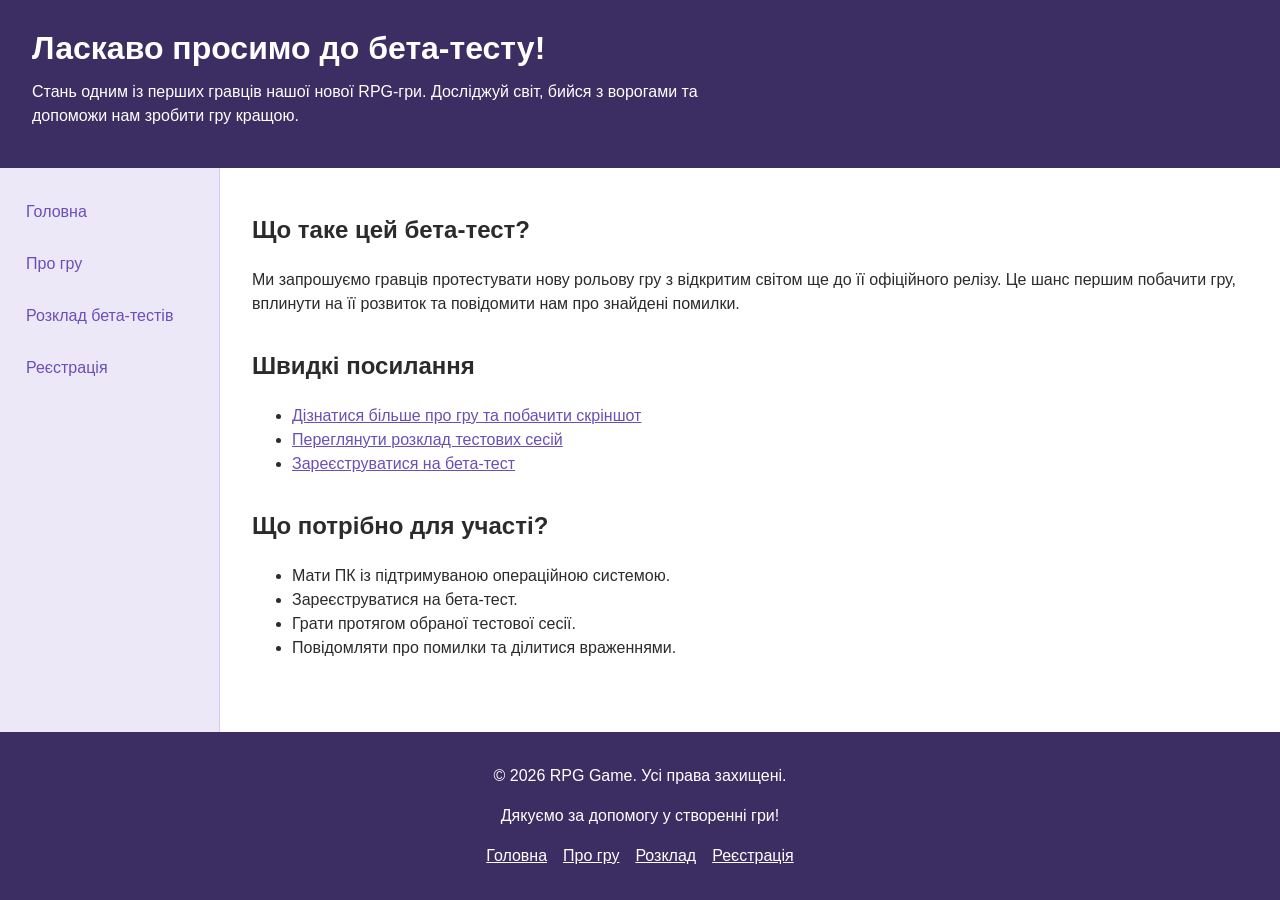
<file: index.html>
<!DOCTYPE html>
<html lang="uk">
<head>
<meta charset="UTF-8">
<meta name="viewport" content="width=device-width, initial-scale=1.0">
<title>Бета-тест RPG — Головна</title>
<link rel="stylesheet" href="style.css">
</head>
<body>

<div class="page">

    <div class="header">
        <h1>Ласкаво просимо до бета-тесту!</h1>
        <p>
            Стань одним із перших гравців нашої нової RPG-гри.
            Досліджуй світ, бийся з ворогами та допоможи нам зробити гру кращою.
        </p>
    </div>

    <div class="sidebar">
        <nav>
            <ul>
                <li><a href="index.html">Головна</a></li>
                <li><a href="about.html">Про гру</a></li>
                <li><a href="schedule.html">Розклад бета-тестів</a></li>
                <li><a href="register.html">Реєстрація</a></li>
            </ul>
        </nav>
    </div>

    <div class="content">
        <main>

            <section>
                <h2>Що таке цей бета-тест?</h2>
                <p>
                    Ми запрошуємо гравців протестувати нову рольову гру з відкритим світом
                    ще до її офіційного релізу. Це шанс першим побачити гру, вплинути
                    на її розвиток та повідомити нам про знайдені помилки.
                </p>
            </section>

            <section>
                <h2>Швидкі посилання</h2>
                <ul>
                    <li><a href="about.html">Дізнатися більше про гру та побачити скріншот</a></li>
                    <li><a href="schedule.html">Переглянути розклад тестових сесій</a></li>
                    <li><a href="register.html">Зареєструватися на бета-тест</a></li>
                </ul>
            </section>

            <section>
                <h2>Що потрібно для участі?</h2>
                <ul>
                    <li>Мати ПК із підтримуваною операційною системою.</li>
                    <li>Зареєструватися на бета-тест.</li>
                    <li>Грати протягом обраної тестової сесії.</li>
                    <li>Повідомляти про помилки та ділитися враженнями.</li>
                </ul>
            </section>

        </main>
    </div>

    <div class="footer">
        <p>&copy; 2026 RPG Game. Усі права захищені.</p>
        <p>Дякуємо за допомогу у створенні гри!</p>

        <nav>
            <ul>
                <li><a href="index.html">Головна</a></li>
                <li><a href="about.html">Про гру</a></li>
                <li><a href="schedule.html">Розклад</a></li>
                <li><a href="register.html">Реєстрація</a></li>
            </ul>
        </nav>
    </div>

</div>

</body>
</html>
</file>
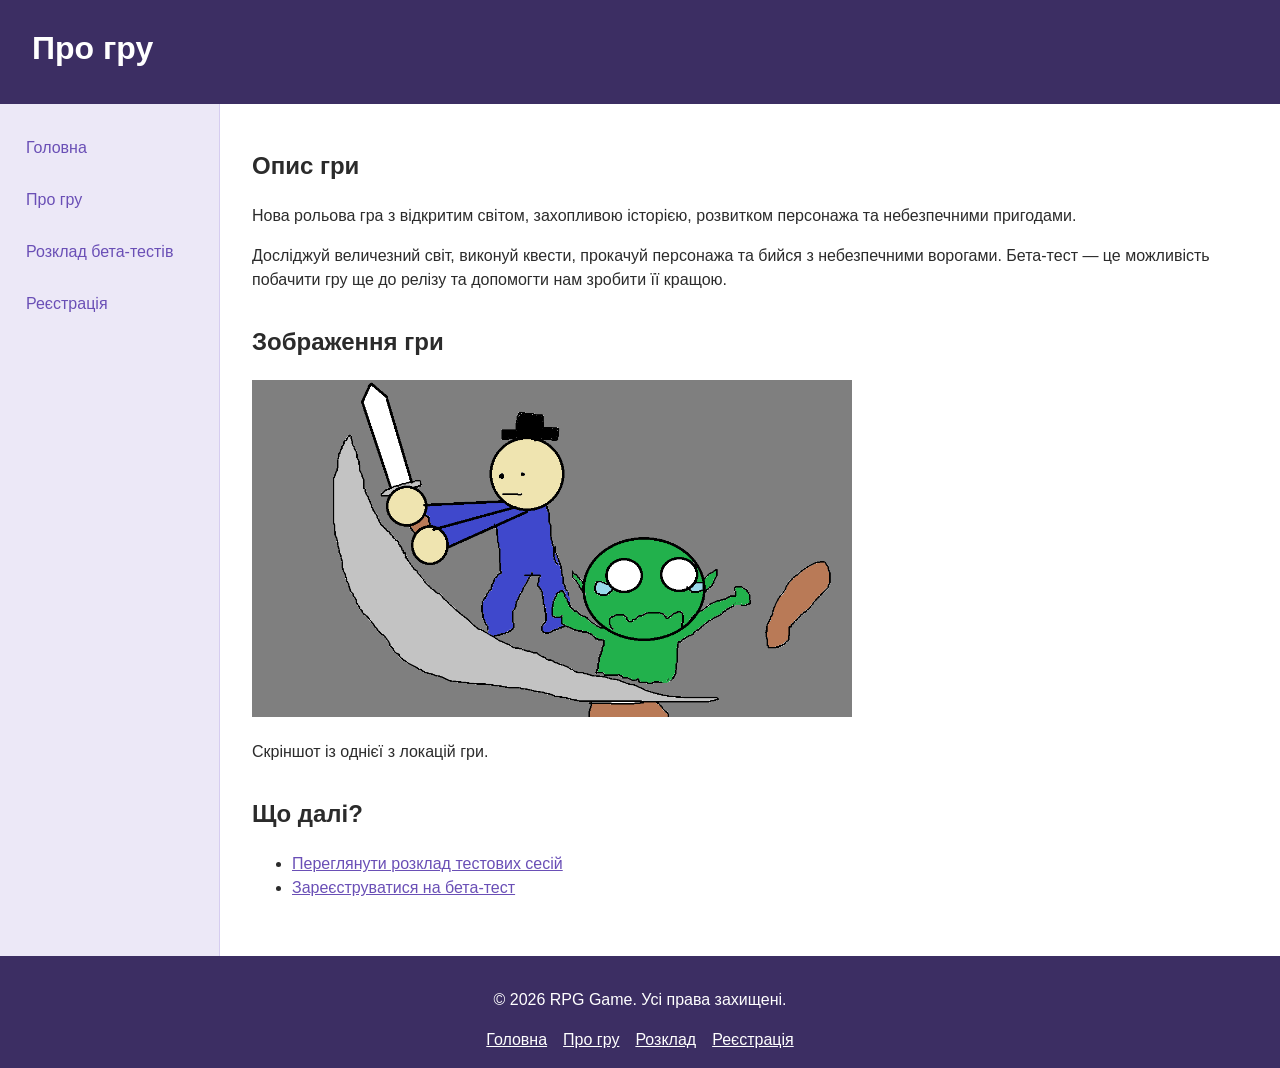
<file: about.html>
<!DOCTYPE html>
<html lang="uk">
<head>
<meta charset="UTF-8">
<meta name="viewport" content="width=device-width, initial-scale=1.0">
<title>Бета-тест RPG — Про гру</title>
<link rel="stylesheet" href="style.css">
</head>
<body>

<div class="page">

    <div class="header">
        <h1>Про гру</h1>
    </div>

    <div class="sidebar">
        <nav>
            <ul>
                <li><a href="index.html">Головна</a></li>
                <li><a href="about.html">Про гру</a></li>
                <li><a href="schedule.html">Розклад бета-тестів</a></li>
                <li><a href="register.html">Реєстрація</a></li>
            </ul>
        </nav>
    </div>

    <div class="content">
        <main>

            <section>
                <h2>Опис гри</h2>
                <p>
                    Нова рольова гра з відкритим світом, захопливою історією,
                    розвитком персонажа та небезпечними пригодами.
                </p>
                <p>
                    Досліджуй величезний світ, виконуй квести, прокачуй персонажа
                    та бийся з небезпечними ворогами. Бета-тест — це можливість
                    побачити гру ще до релізу та допомогти нам зробити її кращою.
                </p>
            </section>

            <section>
                <h2>Зображення гри</h2>
                <img src="game_screenshot.png" alt="Зображення з RPG гри" width="600">
                <p>Скріншот із однієї з локацій гри.</p>
            </section>

            <section>
                <h2>Що далі?</h2>
                <ul>
                    <li><a href="schedule.html">Переглянути розклад тестових сесій</a></li>
                    <li><a href="register.html">Зареєструватися на бета-тест</a></li>
                </ul>
            </section>

        </main>
    </div>

    <div class="footer">
        <p>&copy; 2026 RPG Game. Усі права захищені.</p>

        <nav>
            <ul>
                <li><a href="index.html">Головна</a></li>
                <li><a href="about.html">Про гру</a></li>
                <li><a href="schedule.html">Розклад</a></li>
                <li><a href="register.html">Реєстрація</a></li>
            </ul>
        </nav>
    </div>

</div>

</body>
</html>
</file>
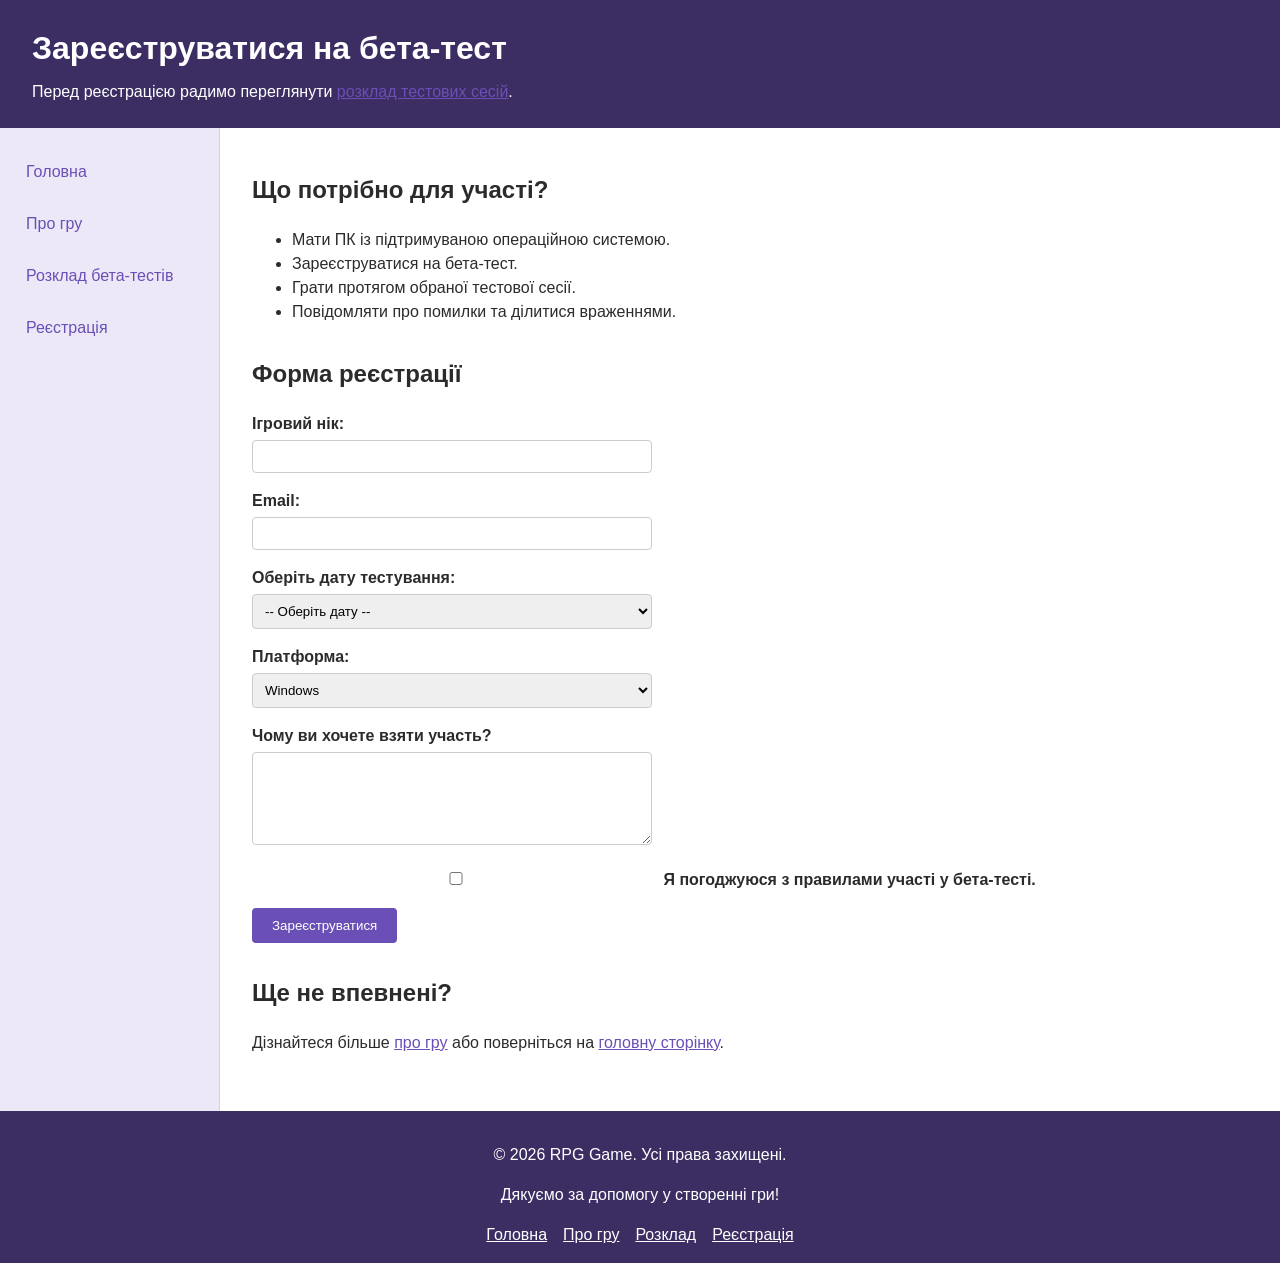
<file: register.html>
<!DOCTYPE html>
<html lang="uk">
<head>
<meta charset="UTF-8">
<meta name="viewport" content="width=device-width, initial-scale=1.0">
<title>Бета-тест RPG — Реєстрація</title>
<link rel="stylesheet" href="style.css">
</head>
<body>

<div class="page">

    <div class="header">
        <h1>Зареєструватися на бета-тест</h1>
        <p>
            Перед реєстрацією радимо переглянути
            <a href="schedule.html">розклад тестових сесій</a>.
        </p>
    </div>

    <div class="sidebar">
        <nav>
            <ul>
                <li><a href="index.html">Головна</a></li>
                <li><a href="about.html">Про гру</a></li>
                <li><a href="schedule.html">Розклад бета-тестів</a></li>
                <li><a href="register.html">Реєстрація</a></li>
            </ul>
        </nav>
    </div>

    <div class="content">
        <main>

            <section>
                <h2>Що потрібно для участі?</h2>
                <ul>
                    <li>Мати ПК із підтримуваною операційною системою.</li>
                    <li>Зареєструватися на бета-тест.</li>
                    <li>Грати протягом обраної тестової сесії.</li>
                    <li>Повідомляти про помилки та ділитися враженнями.</li>
                </ul>
            </section>

            <section>
                <h2>Форма реєстрації</h2>

                <form action="#" method="post">

                    <p>
                        <label for="nickname">Ігровий нік:</label><br>
                        <input type="text" id="nickname" name="nickname" required>
                    </p>

                    <p>
                        <label for="email">Email:</label><br>
                        <input type="email" id="email" name="email" required>
                    </p>

                    <p>
                        <label for="test-date">Оберіть дату тестування:</label><br>
                        <select id="test-date" name="test-date" required>
                            <option value="">-- Оберіть дату --</option>
                            <option value="20-09-2026">20.09.2026</option>
                            <option value="27-09-2026">27.09.2026</option>
                            <option value="04-10-2026">04.10.2026</option>
                            <option value="11-10-2026">11.10.2026</option>
                        </select>
                    </p>

                    <p>
                        <label for="platform">Платформа:</label><br>
                        <select id="platform" name="platform">
                            <option value="windows">Windows</option>
                            <option value="macos">macOS</option>
                            <option value="linux">Linux</option>
                        </select>
                    </p>

                    <p>
                        <label for="message">Чому ви хочете взяти участь?</label><br>
                        <textarea id="message" name="message" rows="5" cols="40"></textarea>
                    </p>

                    <p>
                        <input type="checkbox" id="rules" name="rules" required>
                        <label for="rules">
                            Я погоджуюся з правилами участі у бета-тесті.
                        </label>
                    </p>

                    <button type="submit">Зареєструватися</button>

                </form>
            </section>

            <section>
                <h2>Ще не впевнені?</h2>
                <p>
                    Дізнайтеся більше <a href="about.html">про гру</a>
                    або поверніться на <a href="index.html">головну сторінку</a>.
                </p>
            </section>

        </main>
    </div>

    <div class="footer">
        <p>&copy; 2026 RPG Game. Усі права захищені.</p>
        <p>Дякуємо за допомогу у створенні гри!</p>

        <nav>
            <ul>
                <li><a href="index.html">Головна</a></li>
                <li><a href="about.html">Про гру</a></li>
                <li><a href="schedule.html">Розклад</a></li>
                <li><a href="register.html">Реєстрація</a></li>
            </ul>
        </nav>
    </div>

</div>

</body>
</html>
</file>
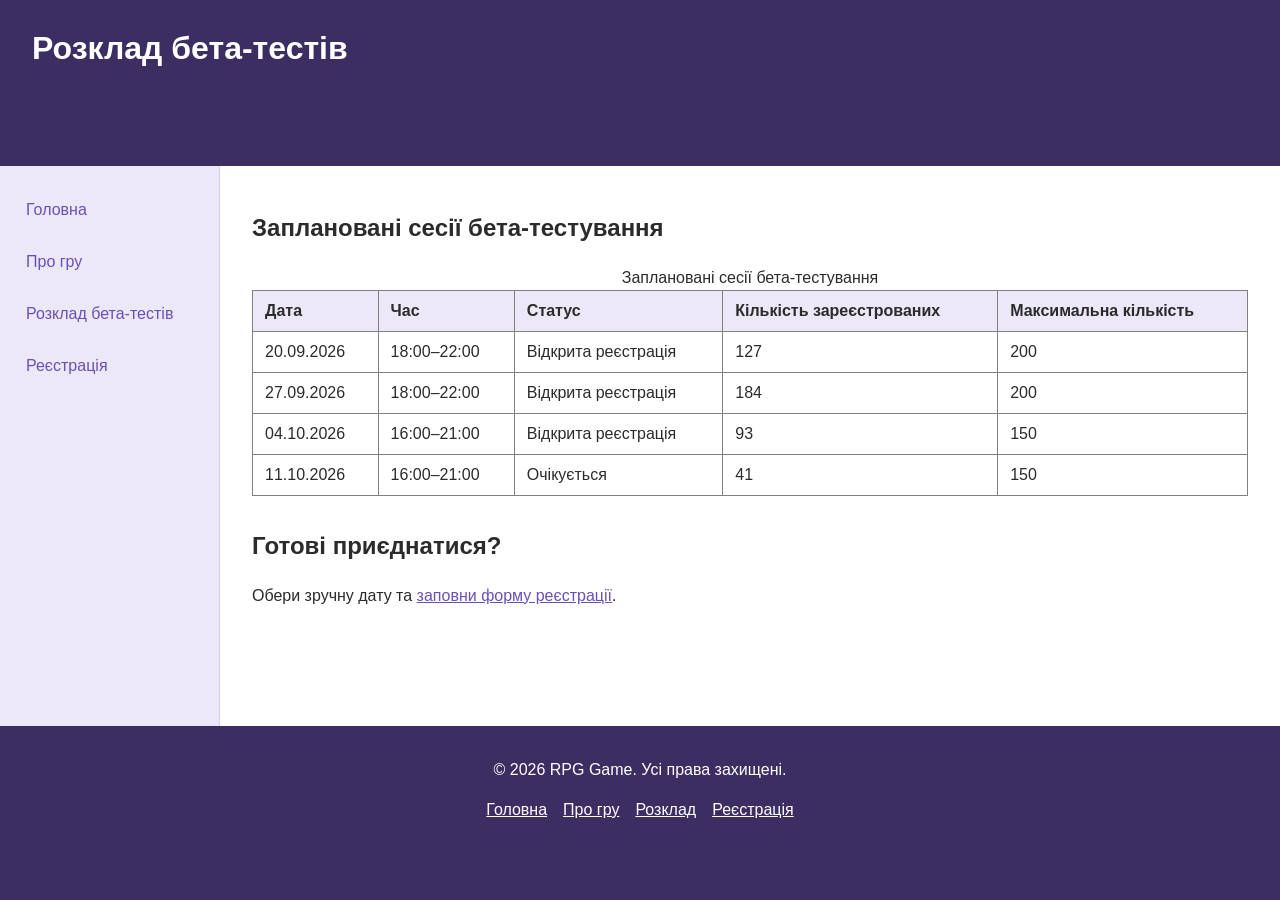
<file: schedule.html>
<!DOCTYPE html>
<html lang="uk">
<head>
<meta charset="UTF-8">
<meta name="viewport" content="width=device-width, initial-scale=1.0">
<title>Бета-тест RPG — Розклад</title>
<link rel="stylesheet" href="style.css">
</head>
<body>

<div class="page">

    <div class="header">
        <h1>Розклад бета-тестів</h1>
    </div>

    <div class="sidebar">
        <nav>
            <ul>
                <li><a href="index.html">Головна</a></li>
                <li><a href="about.html">Про гру</a></li>
                <li><a href="schedule.html">Розклад бета-тестів</a></li>
                <li><a href="register.html">Реєстрація</a></li>
            </ul>
        </nav>
    </div>

    <div class="content">
        <main>

            <section>
                <h2>Заплановані сесії бета-тестування</h2>

                <table border="1">
                    <caption>Заплановані сесії бета-тестування</caption>
                    <thead>
                        <tr>
                            <th>Дата</th>
                            <th>Час</th>
                            <th>Статус</th>
                            <th>Кількість зареєстрованих</th>
                            <th>Максимальна кількість</th>
                        </tr>
                    </thead>
                    <tbody>
                        <tr>
                            <td>20.09.2026</td>
                            <td>18:00–22:00</td>
                            <td>Відкрита реєстрація</td>
                            <td>127</td>
                            <td>200</td>
                        </tr>
                        <tr>
                            <td>27.09.2026</td>
                            <td>18:00–22:00</td>
                            <td>Відкрита реєстрація</td>
                            <td>184</td>
                            <td>200</td>
                        </tr>
                        <tr>
                            <td>04.10.2026</td>
                            <td>16:00–21:00</td>
                            <td>Відкрита реєстрація</td>
                            <td>93</td>
                            <td>150</td>
                        </tr>
                        <tr>
                            <td>11.10.2026</td>
                            <td>16:00–21:00</td>
                            <td>Очікується</td>
                            <td>41</td>
                            <td>150</td>
                        </tr>
                    </tbody>
                </table>
            </section>

            <section>
                <h2>Готові приєднатися?</h2>
                <p>
                    Обери зручну дату та <a href="register.html">заповни форму реєстрації</a>.
                </p>
            </section>

        </main>
    </div>

    <div class="footer">
        <p>&copy; 2026 RPG Game. Усі права захищені.</p>

        <nav>
            <ul>
                <li><a href="index.html">Головна</a></li>
                <li><a href="about.html">Про гру</a></li>
                <li><a href="schedule.html">Розклад</a></li>
                <li><a href="register.html">Реєстрація</a></li>
            </ul>
        </nav>
    </div>

</div>

</body>
</html>
</file>
<file: style.css>
/* ===== Базові налаштування ===== */
* {
    box-sizing: border-box;
}

body {
    margin: 0;
    font-family: Arial, Helvetica, sans-serif;
    color: #2b2b2b;
    background-color: #f5f5f2;
    line-height: 1.5;
}

a {
    color: #6a4fb6;
}

a:hover {
    color: #4b3585;
}

img {
    max-width: 100%;
    height: auto;
}

/* ===== Загальна сітка сторінки ===== */
.page {
    display: grid;
    grid-template-columns: 220px 1fr;
    grid-template-areas:
        "header  header"
        "sidebar content"
        "footer  footer";
    min-height: 100vh;
}

/* ===== Верхній колонтитул ===== */
.header {
    grid-area: header;
    background-color: #3c2e63;
    color: #fff;
    padding: 24px 32px;
}

.header h1 {
    margin: 0 0 8px 0;
}

.header p {
    margin: 0;
    max-width: 700px;
}

/* ===== Бокова колонка ===== */
.sidebar {
    grid-area: sidebar;
    background-color: #ece8f7;
    padding: 24px 16px;
    border-right: 1px solid #d6cdf0;
}

.sidebar nav ul {
    list-style: none;
    margin: 0;
    padding: 0;
}

.sidebar nav li {
    margin-bottom: 12px;
}

.sidebar nav a {
    display: block;
    padding: 8px 10px;
    text-decoration: none;
    border-radius: 4px;
}

.sidebar nav a:hover {
    background-color: #d6cdf0;
}

/* ===== Основний вміст ===== */
.content {
    grid-area: content;
    padding: 24px 32px;
    background-color: #ffffff;
}

.content section {
    margin-bottom: 32px;
}

/* ===== Нижній колонтитул ===== */
.footer {
    grid-area: footer;
    background-color: #3c2e63;
    color: #fff;
    padding: 16px 32px;
    text-align: center;
}

.footer nav ul {
    list-style: none;
    display: flex;
    justify-content: center;
    gap: 16px;
    margin: 12px 0 0 0;
    padding: 0;
}

.footer nav a {
    color: #fff;
}

/* ===== Таблиця ===== */
table {
    border-collapse: collapse;
    width: 100%;
}

th, td {
    padding: 8px 12px;
    text-align: left;
}

thead {
    background-color: #ece8f7;
}

/* ===== Форма ===== */
form label {
    font-weight: bold;
}

form input,
form select,
form textarea {
    width: 100%;
    max-width: 400px;
    padding: 8px;
    margin-top: 4px;
    border: 1px solid #ccc;
    border-radius: 4px;
}

form button {
    background-color: #6a4fb6;
    color: #fff;
    border: none;
    padding: 10px 20px;
    border-radius: 4px;
    cursor: pointer;
}

form button:hover {
    background-color: #4b3585;
}

/* ===== Адаптивність ===== */
@media (max-width: 700px) {
    .page {
        grid-template-columns: 1fr;
        grid-template-areas:
            "header"
            "sidebar"
            "content"
            "footer";
    }

    .sidebar {
        border-right: none;
        border-bottom: 1px solid #d6cdf0;
    }
}
</file>
